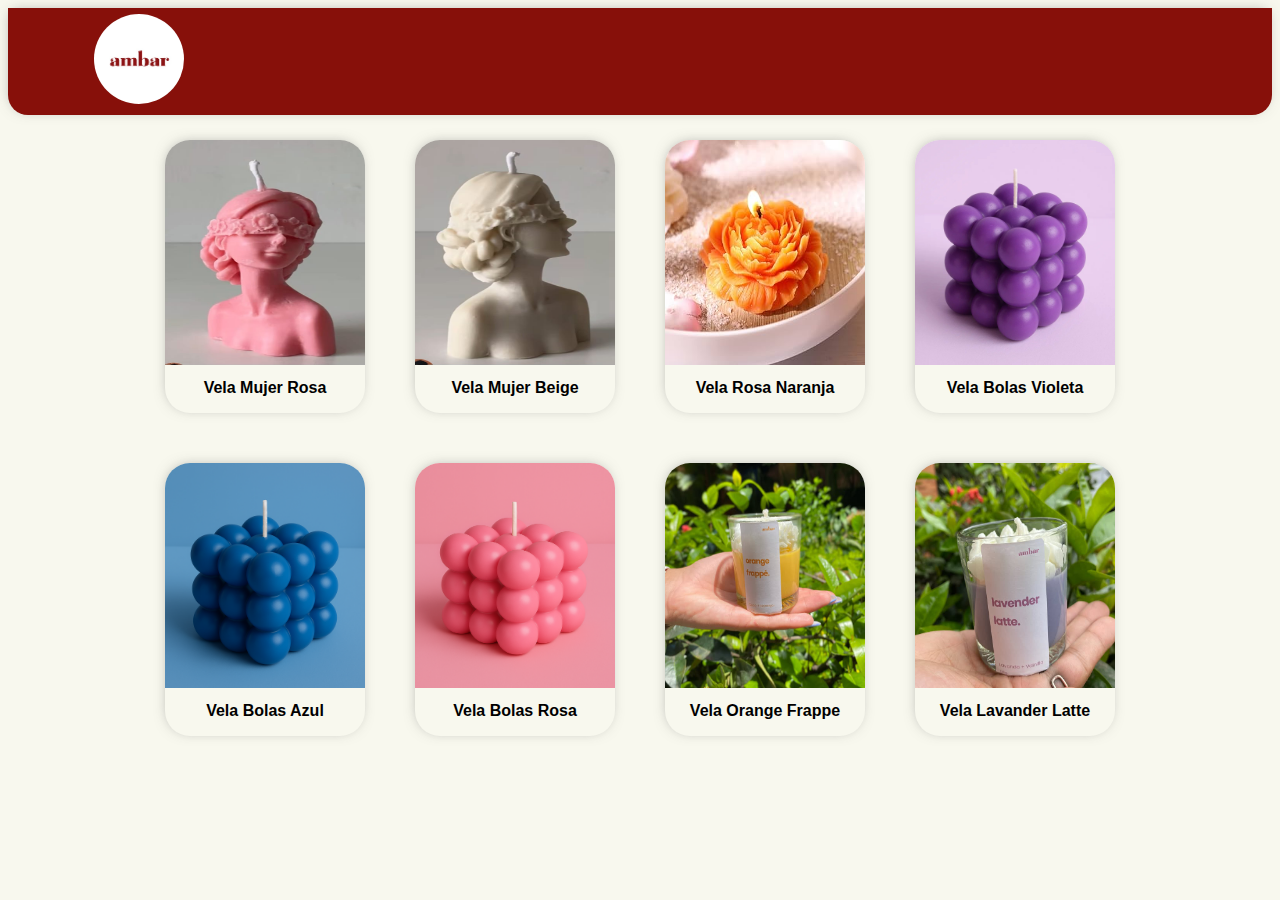
<file: index.html>
<!DOCTYPE html>
<html lang="es">
<head>
    <meta charset="UTF-8">
    <meta name="viewport" content="width=device-width, initial-scale=1.0">
    <link rel="preconnect" href="https://fonts.googleapis.com">
<link rel="preconnect" href="https://fonts.gstatic.com" crossorigin>
<link href="https://fonts.googleapis.com/css2?family=Montserrat:ital,wght@0,100..900;1,100..900&display=swap" rel="stylesheet">
    <title>Catálogo de Velas</title>
    <link rel="stylesheet" href="index.css">
</head>
<body>
    <nav>
        <img src="Img/Logo.jpg" alt="Logo">
    </nav>
    <div class="catalogo">
        <div id="fila1">
            <div class="vela" onclick="verModeloAR('vela7')">
                <img src="Img/mujerimgrosa.jpg" alt="Vela 7">
                <p>Vela Mujer Rosa</p>
            </div>
            <div class="vela" onclick="verModeloAR('vela8')">
                <img src="Img/mujerbeige.jpg" alt="Vela 8">
                <p>Vela Mujer Beige</p>
            </div>
        <div class="vela" onclick="verModeloAR('vela1')">
            <img src="Img/rosa.jpg" alt="Vela 1">
            <p>Vela Rosa Naranja</p>
        </div>
        <div class="vela" onclick="verModeloAR('vela4')">
            <img src="Img/BolasVioletas.jpg" alt="Vela 4">
            <p>Vela Bolas Violeta</p>
        </div>
    </div>
        <div id="fila1">
        <div class="vela" onclick="verModeloAR('vela5')">
            <img src="Img/BolasAzules.png" alt="Vela 5">
            <p>Vela Bolas Azul</p>
        </div>
        <div class="vela" onclick="verModeloAR('vela6')">
            <img src="Img/BolasRosas.png" alt="Vela 6">
            <p>Vela Bolas Rosa</p>
        </div>
        <div class="vela" onclick="verModeloAR('vela2')">
            <img src="Img/frapuchinoOrange.jpg" alt="Vela 2">
            <p>Vela Orange Frappe</p>
        </div>
        <div class="vela" onclick="verModeloAR('vela3')">
            <img src="Img/Lavander.jpg" alt="Vela 3">
            <p>Vela Lavander Latte</p>
        </div>
    </div>
    </div>

    <script src="index.js"></script>
</body>
</html>
</file>
<file: index.css>
body {
    font-family: Arial, sans-serif;
    text-align: center;
    background-color: #F8F8EE;
}

nav{
    box-shadow: -1px -1px 14px -5px rgba(71,71,71,0.53);
    -webkit-box-shadow: -1px -1px 14px -5px rgba(71,71,71,0.53);
    -moz-box-shadow: -1px -1px 14px -5px rgba(71,71,71,0.53);
    padding: 0.5%;
    background-color: rgb(135, 16, 10);;
    border-bottom-left-radius: 20px;
    border-bottom-right-radius: 20px;
}

nav img{
   width: 90px;
   border-radius: 50px;
   margin-right: 80%;
}

model-viewer {
    width: 100%;
    height: 50vh; /* 80% del alto de la ventana */
}



.catalogo {
    display: flex;
    justify-content: center;
    flex-wrap: wrap;
}

.vela {
    width: 200px;
    height: 273px;
    margin: 25px;
    cursor: pointer;
    text-align: center;
    box-shadow: -1px -1px 14px -5px rgba(71,71,71,0.53);
    -webkit-box-shadow: -1px -1px 14px -5px rgba(71,71,71,0.53);
    -moz-box-shadow: -1px -1px 14px -5px rgba(71,71,71,0.53);
border-radius: 25px;
border-color: rgb(105, 105, 105);
}



.vela:hover{
    margin: 25px;
    padding: 2%;
    cursor: pointer;
    text-align: center;
    box-shadow: -1px -1px 14px -5px rgba(135, 16, 10, 0.53);
    -webkit-box-shadow: -1px -1px 14px -5px rgba(135, 16, 10, 0.53);
    -moz-box-shadow: -1px -1px 14px -5px rgba(135, 16, 10, 0.53);
border-radius: 25px;
border-color: rgb(135, 16, 10);
color: rgb(135, 16, 10);;
}

.vela img {
    width: 200px;
    height: 225px;
    border-top-right-radius: 25px;
    border-top-left-radius: 25px;
}

.vela img:hover {
    width: 200px;
    height: 225px;
   border-radius: 25px;
   
}

.vela p {
    margin-top: 10px;
    font-weight: bold;
}

.vela p:hover {
    margin-top: 10px;
    font-weight: bold;
    color: rgb(135, 16, 10);
}

#fila1{
    display: flex;
    flex-direction: row;
}

#fila2{
    display: flex;
    flex-direction: row;
}
</file>
